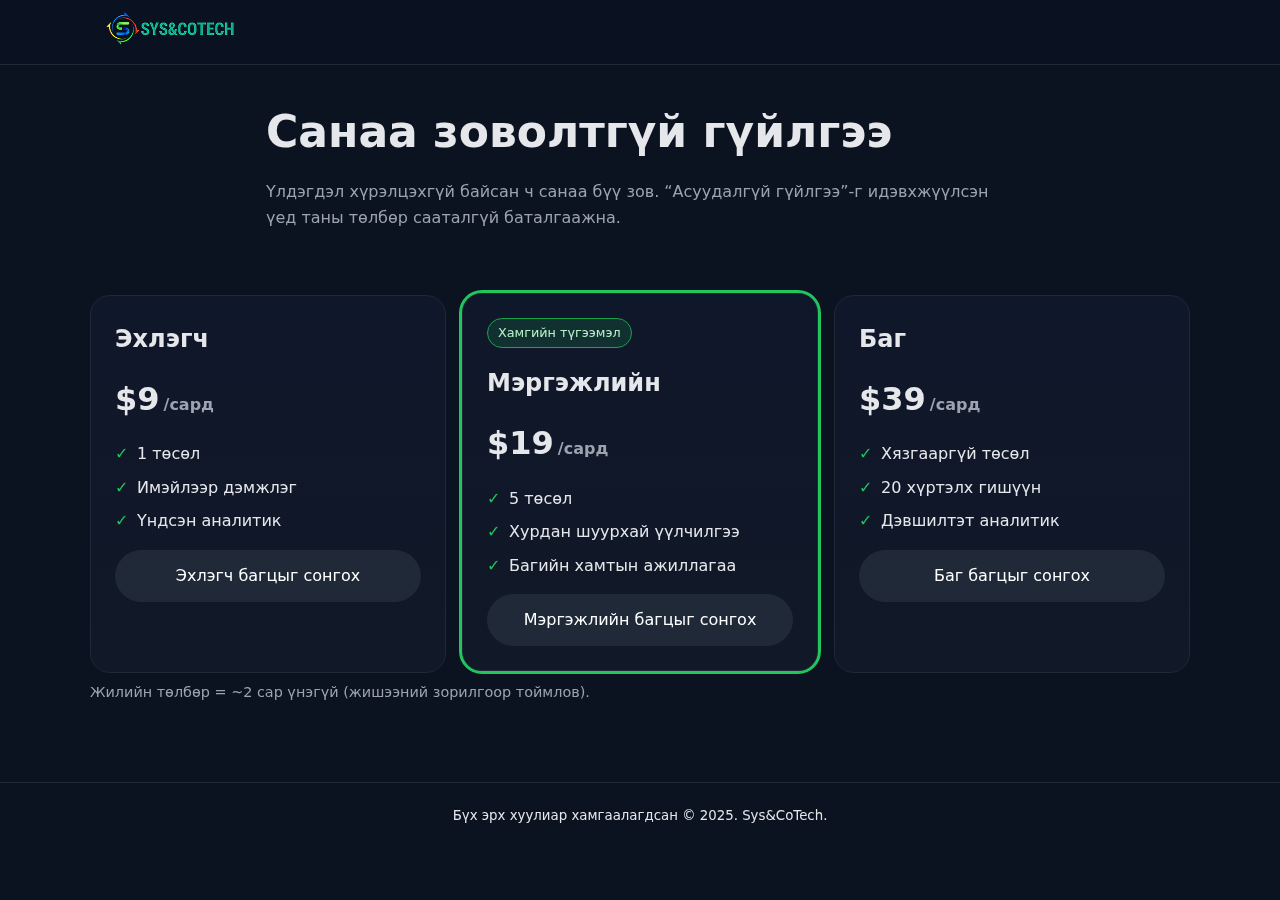
<file: index.html>
<!DOCTYPE html>
<html lang="mn">
  <head>
    <meta charset="utf-8" />
    <meta name="viewport" content="width=device-width,initial-scale=1" />
    <title>Acme — Энгийн үнийн санал</title>
    <link rel="stylesheet" href="style.css" />
  </head>
  <body>
    <a class="skip" href="#main">Агуулгад шууд очих</a>

    <header class="site-header">
      <div class="container header-inner">
        <a href="#" class="logo"
          ><img src="assets/IMAGE.png" alt="Sys&CoTech лого"
        /></a>
      </div>
    </header>

    <main id="main">
      <section class="hero">
        <div class="container hero-inner">
          <h1>Санаа зоволтгүй гүйлгээ</h1>
          <p>
            Үлдэгдэл хүрэлцэхгүй байсан ч санаа бүү зов. “Асуудалгүй гүйлгээ”-г
            идэвхжүүлсэн үед таны төлбөр сааталгүй баталгаажна.
          </p>
        </div>
      </section>

      <section id="pricing" class="pricing container">
        <div class="plans">
          <article class="plan">
            <h2>Эхлэгч</h2>
            <p class="price">
              <span class="amount monthly">$9</span
              ><span class="period monthly">/сард</span>
              <span class="amount yearly">$86</span
              ><span class="period yearly">/жилд</span>
            </p>
            <ul class="features">
              <li>1 төсөл</li>
              <li>Имэйлээр дэмжлэг</li>
              <li>Үндсэн аналитик</li>
            </ul>
            <a class="btn" href="#">Эхлэгч багцыг сонгох</a>
          </article>

          <article class="plan featured" aria-label="Хамгийн түгээмэл">
            <div class="badge">Хамгийн түгээмэл</div>
            <h2>Мэргэжлийн</h2>
            <p class="price">
              <span class="amount monthly">$19</span
              ><span class="period monthly">/сард</span>
              <span class="amount yearly">$182</span
              ><span class="period yearly">/жилд</span>
            </p>
            <ul class="features">
              <li>5 төсөл</li>
              <li>Хурдан шуурхай үүлчилгээ</li>
              <li>Багийн хамтын ажиллагаа</li>
            </ul>
            <a class="btn primary" href="#">Мэргэжлийн багцыг сонгох</a>
          </article>

          <article class="plan">
            <h2>Баг</h2>
            <p class="price">
              <span class="amount monthly">$39</span
              ><span class="period monthly">/сард</span>
              <span class="amount yearly">$374</span
              ><span class="period yearly">/жилд</span>
            </p>
            <ul class="features">
              <li>Хязгааргүй төсөл</li>
              <li>20 хүртэлх гишүүн</li>
              <li>Дэвшилтэт аналитик</li>
            </ul>
            <a class="btn" href="#">Баг багцыг сонгох</a>
          </article>
        </div>

        <p class="tiny-note">
          Жилийн төлбөр = ~2 сар үнэгүй (жишээний зорилгоор тоймлов).
        </p>
      </section>
    </main>

    <footer class="site-footer">
      <div class="container footer-inner">
        <!-- <small>Бүх эрх хуулиар хамгаалагдсан. © 2025 Sys&CoTech</small> -->
        <small>Бүх эрх хуулиар хамгаалагдсан © 2025. Sys&CoTech.</small>
      </div>
    </footer>
  </body>
</html>
</file>
<file: style.css>
/* ===== Design tokens ===== */
:root {
  --bg: #0b1220;
  --text: #e5e7eb;
  --muted: #9ca3af;
  --card: #0f172a;
  --card-2: #111827;
  --line: #1f2937;
  --accent: #22c55e;
  --accent-2: #16a34a;
  --focus: #93c5fd;
  --max: 1100px;
  --r: 16px;
  --r-lg: 20px;
  --space-1: 8px;
  --space-2: 12px;
  --space-3: 16px;
  --space-4: 24px;
  --space-5: 32px;
}

* {
  box-sizing: border-box;
}
html,
body {
  height: 100%;
}
body {
  margin: 0;
  font-family: system-ui, -apple-system, Segoe UI, Roboto, sans-serif;
  background: var(--bg);
  color: var(--text);
  line-height: 1.6;
}

/* Accessibility */
.skip {
  position: absolute;
  left: -9999px;
  top: auto;
  width: 1px;
  height: 1px;
  overflow: hidden;
}
.skip:focus {
  left: 12px;
  top: 12px;
  width: auto;
  height: auto;
  background: #fff;
  color: #000;
  padding: 6px 10px;
  border-radius: 8px;
}
.sr-only {
  position: absolute;
  width: 1px;
  height: 1px;
  padding: 0;
  margin: -1px;
  overflow: hidden;
  clip: rect(0, 0, 0, 0);
  border: 0;
}

/* Layout helpers */
.container {
  max-width: var(--max);
  margin: 0 auto;
  padding: 0 var(--space-3);
}
.site-header {
  border-bottom: 1px solid var(--line);
  position: sticky;
  top: 0;
  backdrop-filter: saturate(150%) blur(6px);
  background: rgba(11, 18, 32, 0.7);
  z-index: 10;
}
.header-inner {
  display: flex;
  align-items: center;
  justify-content: space-between;
  height: 64px;
}
.logo {
  font-weight: 800;
  color: #fff;
  text-decoration: none;
  letter-spacing: 0.3px;
}
.logo span {
  color: var(--accent);
}
.nav a {
  color: var(--muted);
  text-decoration: none;
  margin-left: var(--space-4);
}
.nav a:hover,
.nav a:focus {
  color: #fff;
  outline: none;
}

/* Hero */
.hero {
  padding: var(--space-5) 0;
}
.hero-inner {
  max-width: 780px;
}
.hero h1 {
  font-size: clamp(28px, 4vw, 44px);
  margin: 0 0 var(--space-2);
}
.hero p {
  color: var(--muted);
  margin: 0;
}

/* Pricing section */
.pricing {
  padding: var(--space-5) 0;
}
.billing-toggle {
  display: inline-flex;
  align-items: center;
  gap: var(--space-2);
  background: var(--card);
  border: 1px solid var(--line);
  border-radius: 999px;
  padding: 6px 10px;
  user-select: none;
  cursor: pointer;
  margin-bottom: var(--space-4);
}
.billing-toggle .opt {
  font-size: 0.95rem;
}
.billing-toggle .save {
  font-style: normal;
  background: rgba(34, 197, 94, 0.15);
  padding: 2px 8px;
  border-radius: 999px;
  margin-left: 6px;
}
.billing-toggle .thumb {
  width: 40px;
  height: 22px;
  border-radius: 999px;
  background: #1f2937;
  position: relative;
  display: inline-block;
  margin: 0 6px;
}
.billing-toggle .thumb::after {
  content: "";
  width: 18px;
  height: 18px;
  border-radius: 50%;
  background: #fff;
  position: absolute;
  top: 2px;
  left: 2px;
  transition: transform 0.2s ease;
}

/* Plans grid */
.plans {
  display: grid;
  gap: var(--space-3);
  grid-template-columns: 1fr;
}
@media (min-width: 800px) {
  .plans {
    grid-template-columns: repeat(3, 1fr);
  }
}
.plan {
  background: linear-gradient(180deg, var(--card), var(--card-2));
  border: 1px solid var(--line);
  border-radius: var(--r-lg);
  padding: var(--space-4);
  display: flex;
  flex-direction: column;
  gap: var(--space-3);
}
.plan h2 {
  margin: 0;
}
.price {
  font-size: 2rem;
  font-weight: 800;
  margin: 0;
}
.period {
  font-size: 1rem;
  color: var(--muted);
  margin-left: 4px;
}

.features {
  list-style: none;
  padding: 0;
  margin: 0;
  display: flex;
  flex-direction: column;
  gap: 8px;
}
.features li {
  position: relative;
  padding-left: 22px;
}
.features li::before {
  content: "✓";
  position: absolute;
  left: 0;
  top: 0;
  color: var(--accent);
}

.btn {
  align-self: stretch;
  text-align: center;
  text-decoration: none;
  background: #1f2937;
  color: #fff;
  padding: 12px 16px;
  border-radius: 999px;
  border: 1px solid var(--line);
}
.btn:hover,
.btn:focus {
  outline: 2px solid var(--focus);
  outline-offset: 2px;
}

.featured {
  outline: 3px solid var(--accent);
  transform: translateY(-2px);
}
.badge {
  align-self: flex-start;
  font-size: 0.8rem;
  background: rgba(34, 197, 94, 0.15);
  color: #b6f2c8;
  padding: 4px 10px;
  border-radius: 999px;
  border: 1px solid var(--accent-2);
}

/* Toggle price visibility (default: monthly) */
.amount.yearly,
.period.yearly {
  display: none;
}
#billing:checked + .billing-toggle .thumb::after {
  transform: translateX(18px);
}
#billing:checked ~ .plans .amount.monthly,
#billing:checked ~ .plans .period.monthly {
  display: none;
}
#billing:checked ~ .plans .amount.yearly,
#billing:checked ~ .plans .period.yearly {
  display: inline;
}

/* Footer */
.site-footer {
  border-top: 1px solid var(--line);
  margin-top: var(--space-5);
}
.footer-inner {
  display: flex;
  gap: var(--space-4);
  justify-content: center;
  align-items: center;
  min-height: 64px;
}
.footer-inner a {
  color: var(--muted);
  text-decoration: none;
}
.footer-inner a:hover,
.footer-inner a:focus {
  color: #fff;
}
.tiny-note {
  color: var(--muted);
  margin-top: 8px;
  font-size: 0.9rem;
}
</file>
